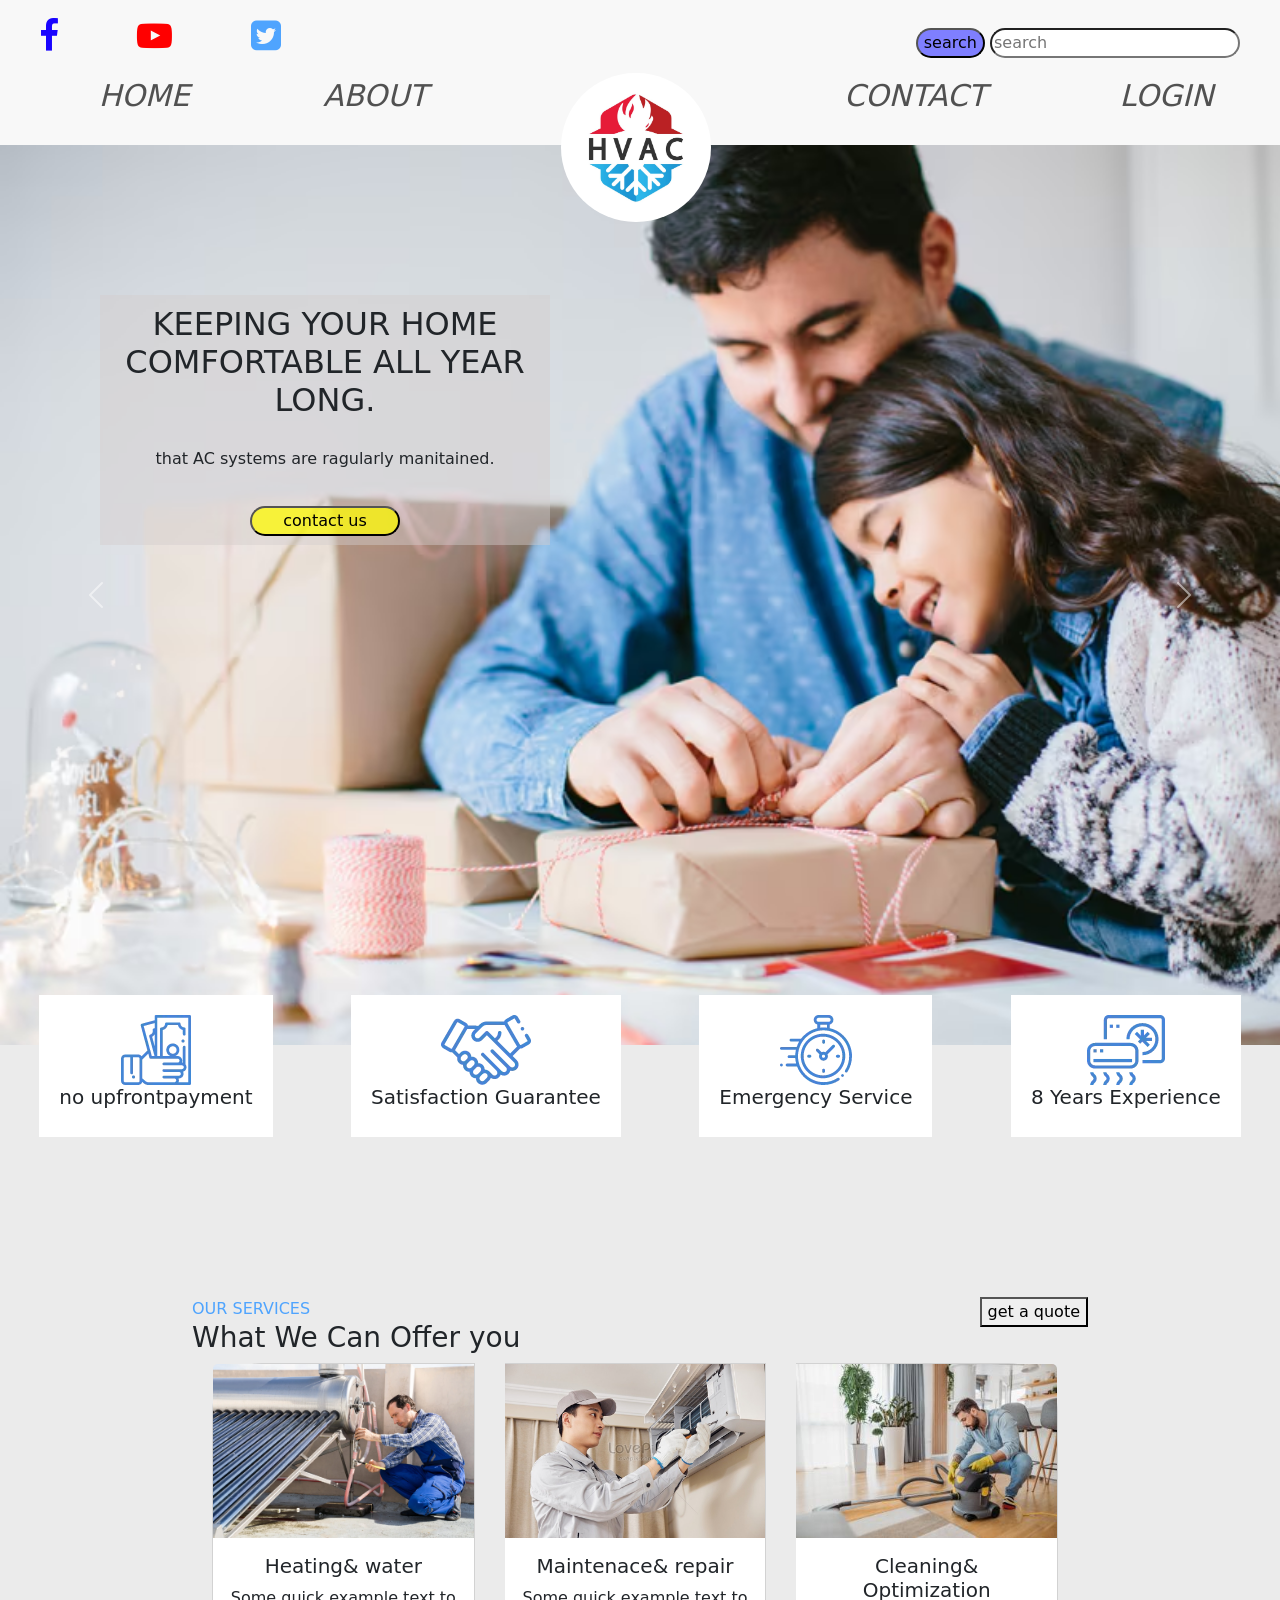
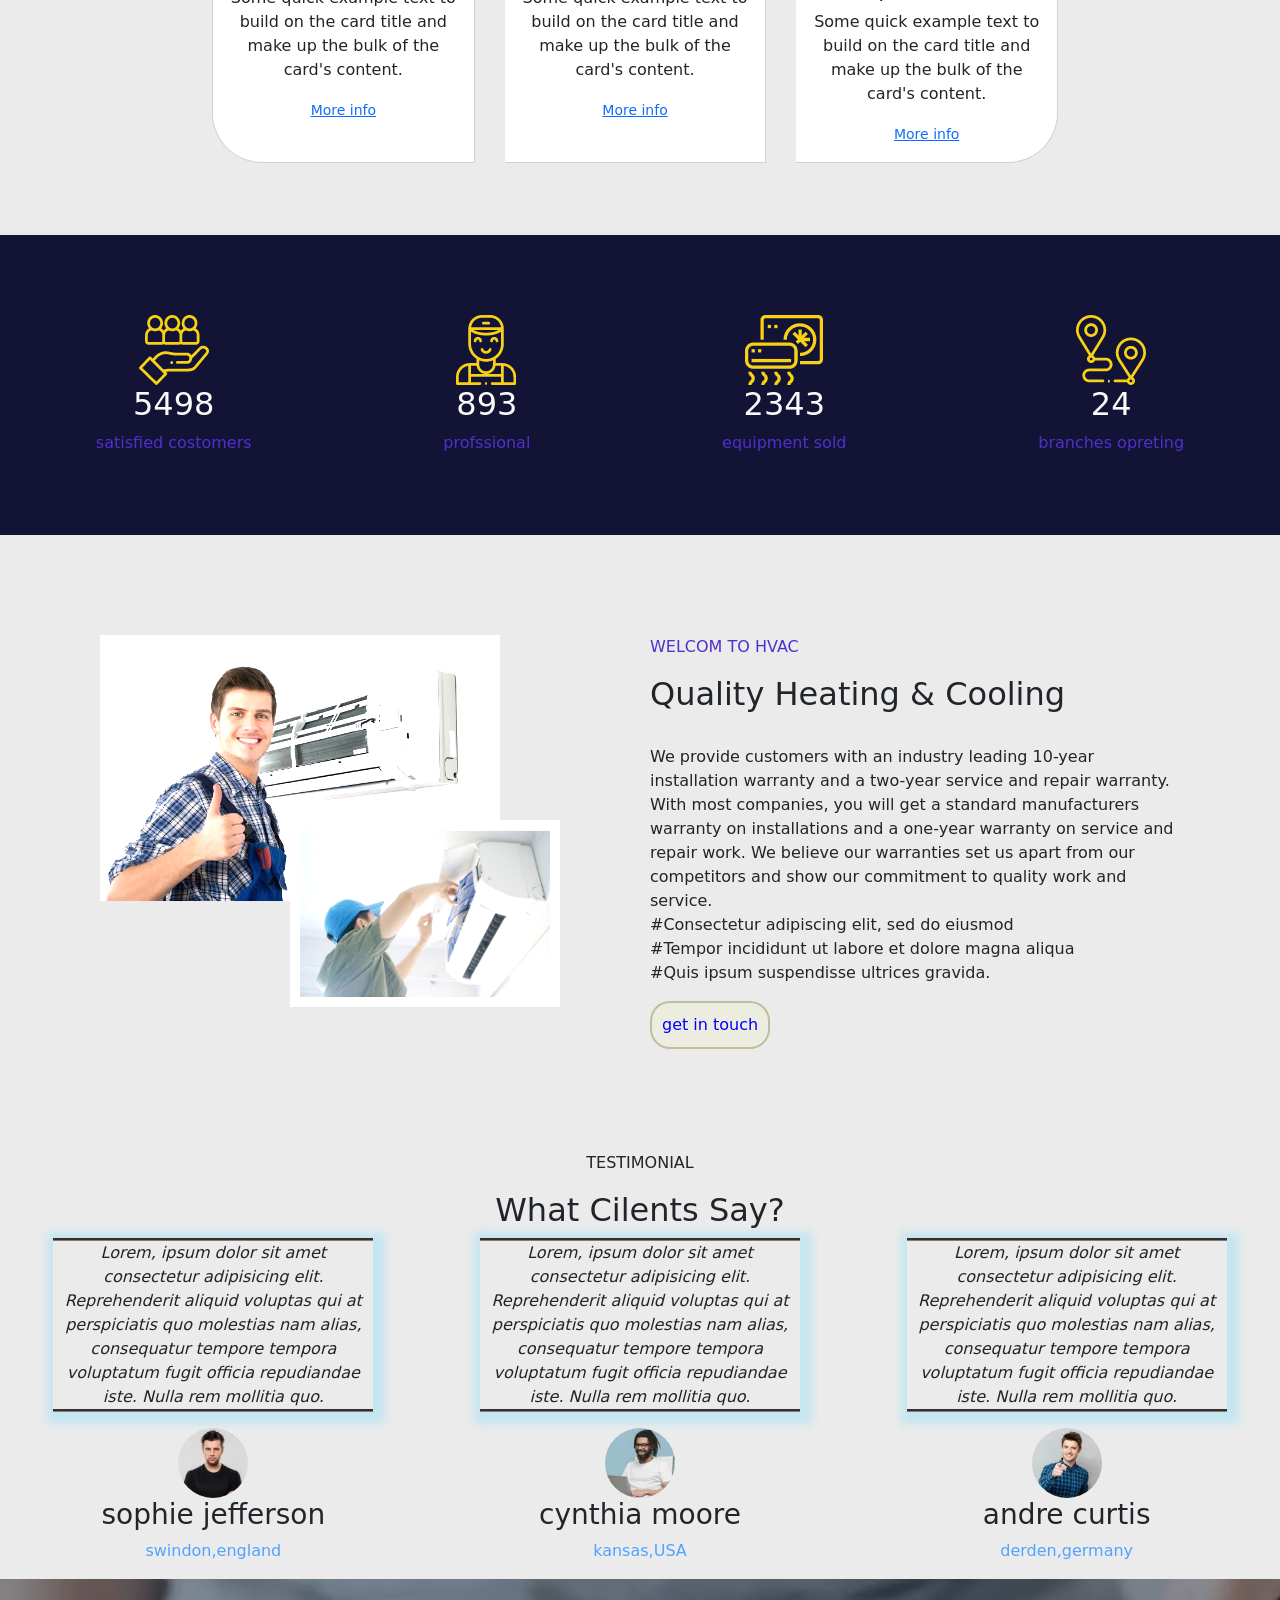
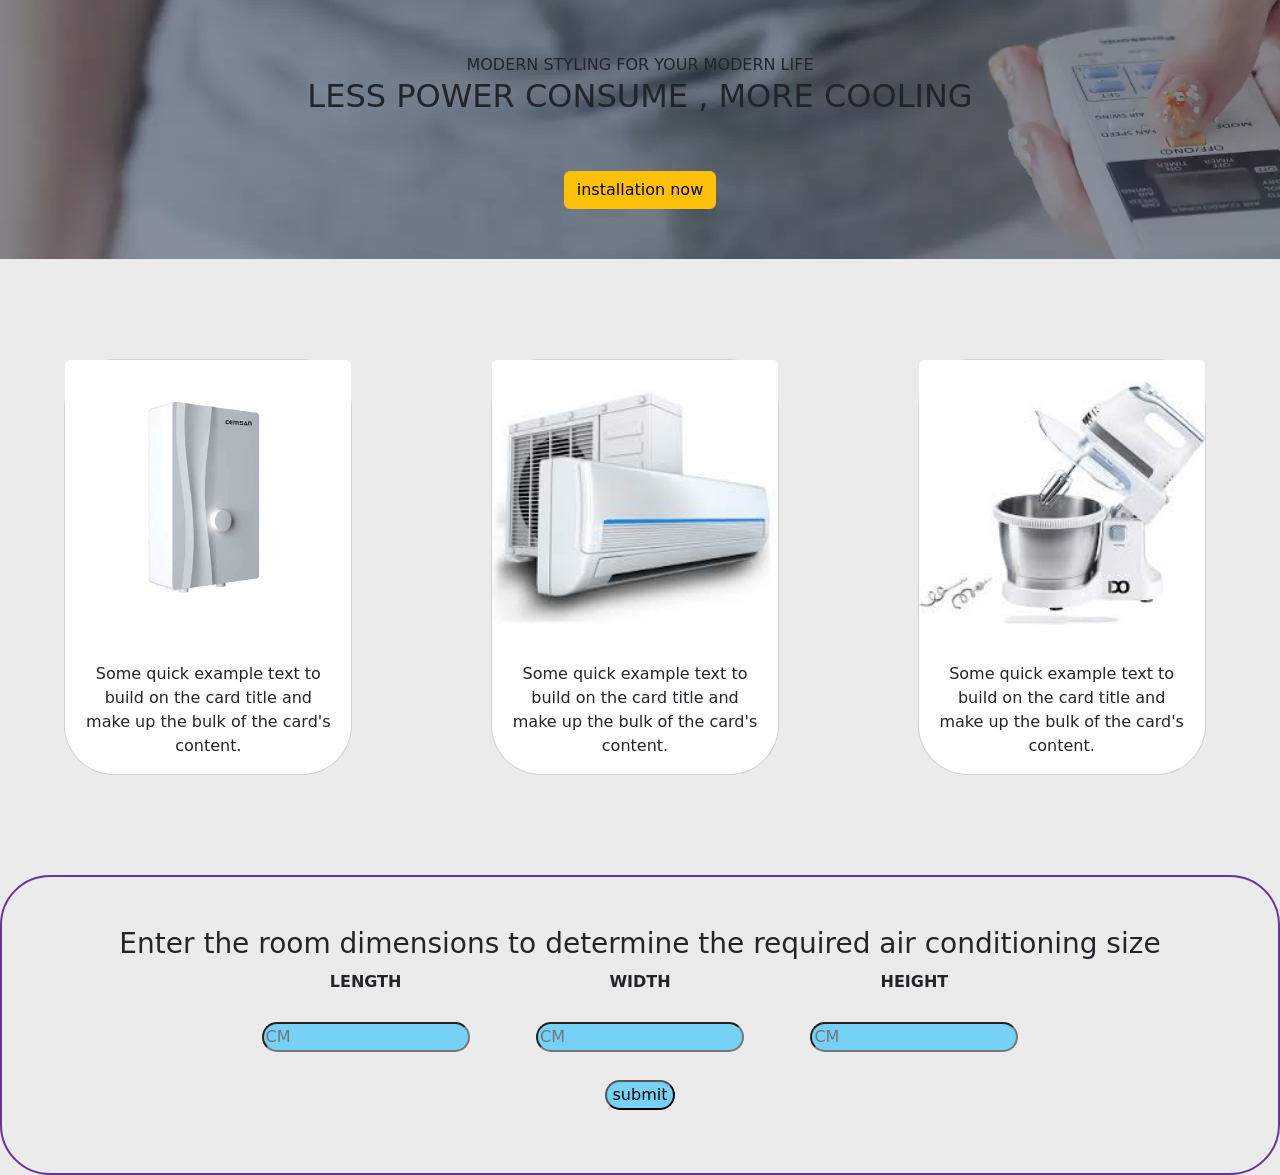
<file: index.html>
<!DOCTYPE html>
<html lang="en">
  <head>
    <meta charset="UTF-8" />
    <meta name="viewport" content="width=device-width, initial-scale=1.0" />
    <title>HVAC</title>
    <link
      href="https://cdn.jsdelivr.net/npm/bootstrap@5.3.3/dist/css/bootstrap.min.css"
      rel="stylesheet"
      integrity="sha384-QWTKZyjpPEjISv5WaRU9OFeRpok6YctnYmDr5pNlyT2bRjXh0JMhjY6hW+ALEwIH"
      crossorigin="anonymous"
    />
    <link rel="shortcut icon" href="air-conditioning-logo-hvac-concept-vector-45189658.jpg" type="image/x-icon">
    <link
      rel="stylesheet"
      href="https://cdnjs.cloudflare.com/ajax/libs/font-awesome/4.7.0/css/font-awesome.min.css"
    />
    <link rel="stylesheet" href="style.css" />
  </head>
  <body>
    <header>
      <nav class="navbar navbar-light" style="background-color: #ffffffa8">
        <!-- Navbar content -->
        <nav class="contaner-link">
          <nav class="icon-nav">
            <a href="https://www.facebook.com/?stype=lo&deoia=1&jlou=AfdXOsHzjBWYOrV1fetqgnQDz9XOLnFPSHELnIX8PuP0OpjTdsDN_OIgyZszTlndDTsakGTrXVWPoKymBZp6LWgwIwHCwQ5wZPGkJz66bP2eSw&smuh=6099&lh=Ac9-BhBmHw93tMnHjn4"  target="_blank"class="fa"
              ><i style="font-size: 35px; color: #1904ff" class="fa"
                >&#xf09a;</i
              ></a
            >
            <a href="https://www.youtube.com/" target="_blank" class="fa"
              ><i style="font-size: 35px; color: #ff0000" class="fa"
                >&#xf16a;</i
              ></a
            >
            <a href="https://twitter.com/x" target="_blank" class="fa"
              ><i style="font-size: 35px; color: #4fa4fe" class="fa"
                >&#xf081;</i
              ></a
            >
          </nav>
          <nav class="nav-input">
            <form class="input-headar">
              <button class="button-headar" type="submit">search</button>
              <input
                class="search-filde"
                type="text"
                name="search filde"
                placeholder="search"
              />
            </form>
          </nav>
          <ul type="" class="link-headar">
            <li><a class="a-1" href="">HOME</a></li>
            <li><a class="a-1" href="">ABOUT</a></li>
            <li>
              <img
                class="img-1"
                src="air-conditioning-logo-hvac-concept-vector-45189658.jpg"
                alt=""
              />
            </li>
            <li><a class="a-1" href="">CONTACT</a></li>
            <li><a class="a-1" href="file:///H:/priavet/project_HVAC/log%20in.html" target="_blank">LOGIN</a></li>
          </ul>
        </nav>
      </nav>
    </header>
    <section class="section-1">
      <div id="carouselExampleFade" class="carousel slide carousel-fade">
        <div class="carousel-inner">
          <div class="carousel-item active">
            <div
              class="in-carousel-item"
              style="background-color: rgba(211, 204, 204, 0.45)"
            >
              <h2>KEEPING YOUR HOME COMFORTABLE ALL YEAR LONG.</h2>
              <p>that AC systems are ragularly manitained.</p>
              <button class="s1-b1">contact us</button>
            </div>
          </div>
          <div class="carousel-item one">
            <div
              class="in-carousel-item"
              style="background-color: rgba(250, 235, 215, 0.454)"
            >
              <h2>KEEPING YOUR HOME COMFORTABLE ALL YEAR LONG.</h2>
              <p>that AC systems are ragularly manitained.</p>
              <button class="s1-b1">contact us</button>
            </div>
          </div>
          <div class="carousel-item two">
            <div
              class="in-carousel-item"
              style="background-color: rgba(240, 248, 255, 0.53)"
            >
              <h2>KEEPING YOUR HOME COMFORTABLE ALL YEAR LONG.</h2>
              <p>that AC systems are ragularly manitained.</p>
              <button class="s1-b1">contact us</button>
            </div>
          </div>
        </div>
        <button
          class="carousel-control-prev"
          type="button"
          data-bs-target="#carouselExampleFade"
          data-bs-slide="prev"
        >
          <span class="carousel-control-prev-icon" aria-hidden="true"></span>
          <span class="visually-hidden">Previous</span>
        </button>

        <button
          class="carousel-control-next"
          type="button"
          data-bs-target="#carouselExampleFade"
          data-bs-slide="next"
        >
          <span class="carousel-control-next-icon" aria-hidden="true"></span>
          <span class="visually-hidden">Next</span>
        </button>
        <div class="s1-last-div">
          <div class="s1-last-icon">
            <img src="benifit-1.png" alt="" />
            <h5>no upfrontpayment</h5>
          </div>
          <div class="s1-last-icon">
            <img src="benifit-2.png" alt="" />
            <h5>Satisfaction Guarantee</h5>
          </div>
          <div class="s1-last-icon">
            <img src="benifit-3.png" alt="" />
            <h5>Emergency Service</h5>
          </div>
          <div class="s1-last-icon">
            <img src="benifit-4.png" alt="" />
            <h5>8 Years Experience</h5>
          </div>
        </div>
      </div>
    </section>
    <br><br><br>
    <section class="section-2">
      <div class="s2">
      <div class="s2-div1">
      <div class="s2-div2">
        <span style="color: #4fa4fe;">OUR SERVICES</span>
        <h3>What We Can Offer you </h3>
      </div>
      <div class="s2-div3">
        <button class="s3-p">get a quote</button>
      </div>
    </div>

      <div class="card-group">
        <div class="card">
          <img src="shutterstock_1653112456-scaled.webp" class="card-img-top" alt="...">
          <div class="card-body">
            <h5 class="card-title">Heating& water</h5>
            <p class="card-text">
              Some quick example text to build on the card title and make up the bulk of the card's content.
              </p>
            <p class="card-text"><small class="text-body-secondary"><a href="">More info</a></small></p>
          </div>
        </div>
        <div class="card">
          <img src="IMG-20240425-WA0025.jpg" class="card-img-top" alt="...">
          <div class="card-body">
            <h5 class="card-title">Maintenace& repair</h5>
            <p class="card-text">
              Some quick example text to build on the card title and make up the bulk of the card's content.
            </p>
            <p class="card-text"><small class="text-body-secondary"><a href="">More info</a></small></p>
          </div>
        </div>
        <div class="card">
          <img src="331401-340x227-man-vacuum-cleaning.jpg" class="card-img-top" alt="...">
          <div class="card-body">
            <h5 class="card-title"
            >Cleaning& Optimization
            </h5>
            <p class="card-text">
              Some quick example text to build on the card title and make up the bulk of the card's content.
            </p>
            <p class="card-text"><small class="text-body-secondary"><a href="">More info</a></small></p>
          </div>
        </div>
      </div>
    </div>
    </section>
    <br><br><br>

    <section class="section-3">
      <div class="s3-div1">
        <div class="s3-div2">
          <img src="ci-1.png" alt="" />
          <h2>5498</h2>
          <span style="color: #5030cd">satisfied costomers</span>
        </div>

        <div class="s3-div2">
          <img src="ci-2.png" alt="" />
          <h2>893</h2>
          <span style="color: #5030cd">profssional</span>
        </div>

        <div class="s3-div2">
          <img src="ci-3.png" alt="" />
          <h2>2343</h2>
          <span style="color: #5030cd">equipment sold</span>
        </div>

        <div class="s3-div2">
          <img src="ci-4.png" alt="" />
          <h2>24</h2>
          <span style="color: #5030cd">branches opreting</span>
        </div>
      </div>

      <div class="s3-div3">
        <div class="s3-div4">
          <div class="s3-dimg1">
            <img
              class="s3-img1"
              src="WhatsApp Image 2024-04-14 at 23.45.50_304415d8.jpg"
              alt=""
            />
          </div>
          <div class="s3-dimg2">
            <img
              class="s3-img2"
              src="WhatsApp Image 2024-04-15 at 00.34.53_547c0349.jpg"
              alt=""
            />
          </div>
        </div>

        <div class="s3-div5">
          <p style="color: #5030cd">WELCOM TO HVAC</p>
          <h2>Quality Heating & Cooling</h2>
          <br />
          <p>
            We provide customers with an industry leading 10-year installation
            warranty and a two-year service and repair warranty. With most
            companies, you will get a standard manufacturers warranty on
            installations and a one-year warranty on service and repair work. We
            believe our warranties set us apart from our competitors and show
            our commitment to quality work and service.
            <br />
            #Consectetur adipiscing elit, sed do eiusmod
            <br />
            #Tempor incididunt ut labore et dolore magna aliqua
            <br />
            #Quis ipsum suspendisse ultrices gravida.
          </p>
          <button class="s3-b1">get in touch</button>
        </div>
      </div>
    </section>

    <br><br><br>

    <section class="section-5">
 
        <div class="s5-div1">
        <p class="s5-p1">TESTIMONIAL</p>
        <h2>What Cilents Say?</h2>
      
      <div class="s5-div2">
        <div class="s5-div3">
          <p class="s5-p2">Lorem, ipsum dolor sit amet consectetur adipisicing elit. Reprehenderit aliquid voluptas qui at perspiciatis quo molestias nam alias, consequatur tempore tempora voluptatum fugit officia repudiandae iste. Nulla rem mollitia quo.</p>
          <img src="ta-1.png" alt="">
          <h3 class="s5-h3">sophie jefferson</h3>
          <p style="color: #4fa4fe;">swindon,england</p>
        </div>
        <div class="s5-div3">
          <p class="s5-p2">Lorem, ipsum dolor sit amet consectetur adipisicing elit. Reprehenderit aliquid voluptas qui at perspiciatis quo molestias nam alias, consequatur tempore tempora voluptatum fugit officia repudiandae iste. Nulla rem mollitia quo.</p>
          <img src="ta-2.png" alt="">
          <h3 class="s5-h3">cynthia moore</h3>
          <p style="color: #4fa4fe;">kansas,USA</p>
        </div>
        <div class="s5-div3">
          <p class="s5-p2">Lorem, ipsum dolor sit amet consectetur adipisicing elit. Reprehenderit aliquid voluptas qui at perspiciatis quo molestias nam alias, consequatur tempore tempora voluptatum fugit officia repudiandae iste. Nulla rem mollitia quo.</p>
          <img src="ta-3.png" alt="">
          <h3 class="s5-h3">andre curtis</h3>
          <p style="color: #4fa4fe;">derden,germany</p>
        </div>



    </div>




    </section>




    <section class="section-6">









      <div class="f">
        <br>
        MODERN STYLING FOR YOUR MODERN LIFE 
        <H2>LESS POWER CONSUME , MORE COOLING </H2>
        <BR></BR>
        <button type="button" class="btn btn-warning">installation now </button>
      
      
      </div>










      <div class="s6-div1">
      <div class="card" style="width: 18rem;">
        <img src="7.5-9-10.5-12-jpg_18655cc3-9285-4e58-9107-d3ecc67784e5_large.webp" class="card-img-top" alt="...">
        <div class="card-body">
          <p class="card-text">Some quick example text to build on the card title and make up the bulk of the card's content.</p>
        </div>
      </div>
      <div class="card" style="width: 18rem;">
        <img src="images (1).jpeg" class="card-img-top" alt="...">
        <div class="card-body">
          <p class="card-text"> Some quick example text to build on the card title and make up the bulk of the card's content.</p>
        </div>
      </div>
      <div class="card" style="width: 18rem;">
        <img src="images.jpeg" class="card-img-top" alt="...">
        <div class="card-body">
          <p class="card-text">Some quick example text to build on the card title and make up the bulk of the card's content.</p>
        </div>
      </div>
    </div>
    </section>



    <section class="last-section">
      <form action="">
        <fieldset class="s7-fe">
          <h3>Enter the room dimensions to determine the required air conditioning size</h3>
        <table class="s7-ta">
          <tr>
            <th>LENGTH</th>
            <th>WIDTH</th>
            <th>HEIGHT</th>
          </tr>
          <tr><td><br></td></tr>

          <tr>
            <th><input class="th" type="number" placeholder="CM"></th>
            <th><input class="th" type="number" placeholder="CM"></th>
            <th><input class="th" type="number" placeholder="CM"></th>
          </tr>
          <tr><td><br></td></tr>
          <tr>
            <td></td>
            <td colspan=""><button class="th" type="submit">submit</button></td>
            <td></td>
          </tr>

        </table>
      </fieldset>
      </form>
    </section>



                     <!-- ///////////////////////FOOTER////////////////// -->






<!-- ======================================FOOTER========================================= -->










    <script
      src="https://cdn.jsdelivr.net/npm/bootstrap@5.3.3/dist/js/bootstrap.bundle.min.js"
      integrity="sha384-YvpcrYf0tY3lHB60NNkmXc5s9fDVZLESaAA55NDzOxhy9GkcIdslK1eN7N6jIeHz"
      crossorigin="anonymous"
    ></script>
  </body>
</html>
</file>
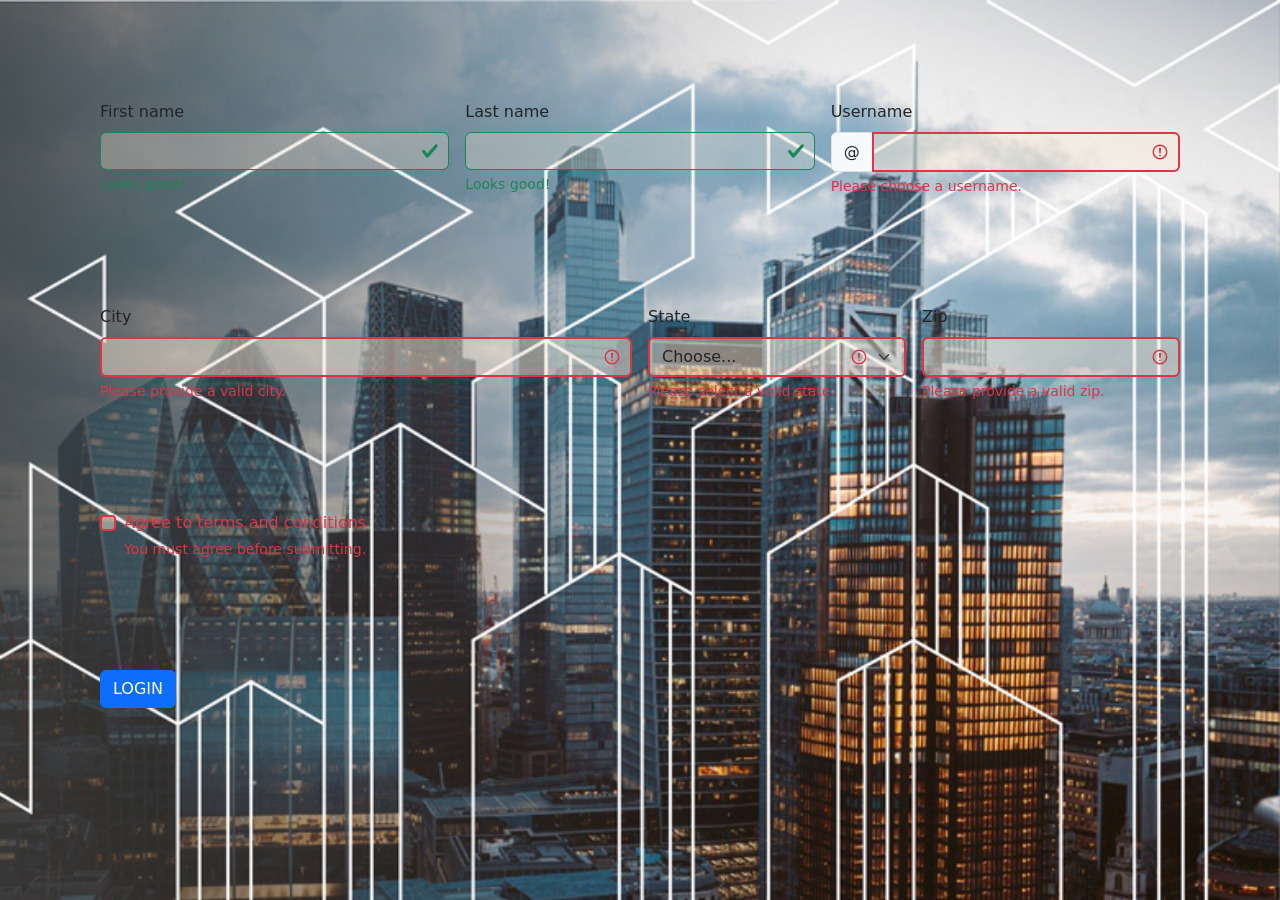
<file: log in.html>
<!DOCTYPE html>
<html lang="en">
<head>
    <meta charset="UTF-8">
    <meta name="viewport" content="width=device-width, initial-scale=1.0">
    <title>Document</title>
    <link href="https://cdn.jsdelivr.net/npm/bootstrap@5.3.3/dist/css/bootstrap.min.css" rel="stylesheet" integrity="sha384-QWTKZyjpPEjISv5WaRU9OFeRpok6YctnYmDr5pNlyT2bRjXh0JMhjY6hW+ALEwIH" crossorigin="anonymous">
    <link rel="stylesheet" href="logIn.css">

</head>
<body>
  <div class="logIn">
    <form class="row g-3">
        <div class="col-md-4">
          <label for="validationServer01" class="form-label">First name</label>
          <input type="text" class="form-control is-valid" id="validationServer01" value="" required>
          <div class="valid-feedback">
            Looks good!
          </div>
        </div>
        <div class="col-md-4">
          <label for="validationServer02" class="form-label">Last name</label>
          <input type="text" class="form-control is-valid" id="validationServer02" value="" required>
          <div class="valid-feedback">
            Looks good!
          </div>
        </div>
        <div class="col-md-4">
          <label for="validationServerUsername" class="form-label">Username</label>
          <div class="input-group has-validation">
            <span class="input-group-text" id="inputGroupPrepend3">@</span>
            <input type="text" class="form-control is-invalid" id="validationServerUsername" aria-describedby="inputGroupPrepend3 validationServerUsernameFeedback" required>
            <div id="validationServerUsernameFeedback" class="invalid-feedback">
              Please choose a username.
            </div>
          </div>
        </div>
        <div class="col-md-6">
          <label for="validationServer03" class="form-label">City</label>
          <input type="text" class="form-control is-invalid" id="validationServer03" aria-describedby="validationServer03Feedback" required>
          <div id="validationServer03Feedback" class="invalid-feedback">
            Please provide a valid city.
          </div>
        </div>
        <div class="col-md-3">
          <label for="validationServer04" class="form-label">State</label>
          <select class="form-select is-invalid" id="validationServer04" aria-describedby="validationServer04Feedback" required>
            <option selected disabled value="">Choose...</option>
            <option>Cairo</option>
            <option>Giza</option>
            <option>ALEX</option>
            <option>Asyot</option>
            <option>Sohag</option>

          </select>
          <div id="validationServer04Feedback" class="invalid-feedback">
            Please select a valid state.
          </div>
        </div>
        <div class="col-md-3">
          <label for="validationServer05" class="form-label">Zip</label>
          <input type="text" class="form-control is-invalid" id="validationServer05" aria-describedby="validationServer05Feedback" required>
          <div id="validationServer05Feedback" class="invalid-feedback">
            Please provide a valid zip.
          </div>
        </div>
        <div class="col-12">
          <div class="form-check">
            <input class="form-check-input is-invalid" type="checkbox" value="" id="invalidCheck3" aria-describedby="invalidCheck3Feedback" required>
            <label class="form-check-label" for="invalidCheck3">
              Agree to terms and conditions
            </label>
            <div id="invalidCheck3Feedback" class="invalid-feedback">
              You must agree before submitting.
            </div>
          </div>
          
        </div>
        <div class="col-12">
          <button onclick="save()" id="LOGIN" class="btn btn-primary" >LOGIN</button>
        </div>
      </form>
    
    </div>


    <script src="script.js"></script>
</body>
</html>
</file>
<file: style.css>
body{
  background-color: rgba(0, 0, 0, 0.077);
}
header {
  
  position: relative;
  width: 100%;
  z-index: 999;
}
.contaner-link {
  width: 100%;
}

.link-headar {
  width: 100%;
  margin-bottom: -10px;
  display: flex;
  justify-content: space-around;
  float: left;
  list-style: none;
  font-size: 30px;
}

.nav-input {
  display: flex;
  flex-direction: row-reverse;
  margin-right: 40px;
  margin-top: 20px;
}
.button-headar {
  background-color: rgb(127, 127, 255);
  border-radius: 20px;
}
.search-filde {
  width: 250px;
  border-radius: 20px;
}
.a-1 {
  color: #000000ac;
  text-align: center;
  text-decoration: none;
  font-style: oblique;
}
.a-1:hover {
  border-radius: 30px;
  background-color: black;
  color: rgb(241, 138, 4);
}
.img-1 {
  border-radius: 200px;
  margin-bottom: -50%;
  width: 150px;
}
.img-1:hover {
  
  transition: all 1s;
  transform: rotate(360deg);
  translate: 0px 200px;
  transform-origin: right;
  filter: invert(100%);
}
.icon-nav {
  width: 25%;
  margin-top: 10px;
  margin-bottom: 20px;
  display: flex;
  justify-content: space-around;
  float: left;
}
.section-1 {
  width: 100%;
  height: 120vh;
  background-repeat: no-repeat;
  background-size: cover;
}
#carouselExampleFade {
  width: 100%;
  height: 100vh;
}
.carousel-item {
  width: 100%;
  height: 100vb;
  z-index: 2;
}
.active {
  background-image: url(gettyimages-556415925.avif);
  background-repeat: no-repeat;
  background-size: cover;
}
.one {
  background-image: url(200804-أسرة-سعيدة.webp);
  background-repeat: no-repeat;
  background-size: cover;
}
.two {
  background-image: url(Family-Photo-Home.jpg);
  background-repeat: no-repeat;
  background-size: cover;
}
.in-carousel-item {
  display: flex;
  background-color: aliceblue;
  width: 450px;
  height: 250px;
  margin: 150px 100px;
  text-align: center;
  flex-direction: column;
  justify-content: space-around;
}
.s1-b1 {
  background-color: rgba(255, 251, 0, 0.735);
  margin-left: 150px;
  width: 150px;
  border-radius: 50px;
}
.s1-last-div {
  display: flex;
  justify-content: space-around;
  text-align: center;
}
.s1-last-icon {
  background-color: rgb(255, 255, 255);
  /* border: 1px solid black; */
  margin-top: -50px;
  z-index: 2;
  padding: 20px;
}
.s1-last-icon:hover{
  background-color: rgb(0, 50, 51);
  color: rgb(244, 246, 248);
  border-radius: 50px;
  transition: all 1s;
  transform: scale(1.25);
}


/*  */
/*  */
/*  */


.s2{
  width: 70%;
  margin: auto;
}
.s2-div1{
  display: flex;
  justify-content: space-between;
}
.card{
  /* border: 20px 20px solid white; */
  border-radius: 50px;
  text-align: center;
  margin-left: 20px;
  margin-right: 30px;
}
.card:hover{

  background-color: rgb(48, 18, 111);
  color: rgb(159, 207, 255);
  border-radius: 50px;
  /* border: 10px solid rgba(59, 86, 205, 0.555); */

  transition: all 1s;
  z-index: 5;
  transform: scale(1.20);
}



/*  */
/*  */
/*  */

.s3-div1 {
  background-color: rgb(19, 19, 53);
  color: #fafafa;
  height: 300px;
  padding-top: 80px;
  text-align: center;
  display: flex;
  justify-content: space-around;
}
.s3-div3 {
  display: flex;
  justify-content: space-around;
  padding-left: 100px;
  padding-right: 100px;
}
.s3-div4 {
  display: flex;
  padding-top: 100px;
  flex-direction: column;
}
.s3-div4:hover{
  filter: invert(100%);
}
.s3-img1 {
  width: 400px;
  filter: brightness(130%);
}
.s3-img1:hover{
  transition: all 1s;
  transform: scale(1.5);
  z-index:5;

}
.s3-img2 {
  /* opacity: 0.5; */
  /* filter: contrast(250%); */
  outline: 10px solid rgb(255, 249, 249);
  filter: brightness(105%);
  width: 250px;
  margin: -100px 200px;
}
.s3-img2:hover{
  transition: all 1s;
  transform: scale(2);
  margin: 50px 300px;


}
.s3-div5 {
  padding-top: 100px;
  margin-left: -100px;
}
.s3-b1 {
  border: 2px solid rgba(85, 78, 0, 0.294);
  border-radius: 20px;
  padding: 10px;
  color: blue;
  background-color: #fff07f19;
}
.s5-div1{
  margin-top: 30px;

  text-align: center;
}
.s5-div2{
  display: flex;
  justify-content: space-around;

}
.s5-div3{


  width: 25%;
}
.s5-p2{
  width: 100%;
  border-color: rgb(137, 122, 122) ;
  border-style: groove;
  border-left: 3px;
  border-right: 3px;
  font-style: italic;

  box-shadow: 3px 3px 8px 9px rgba(121, 222, 253, 0.333);
 /* text-shadow: 1px 1px 2px rgb(66, 71, 95); */

}
.s5-p2:hover{
  transition: all 1s;
  transform: scale(1.20);
  border-radius: 50px;
  margin-top: 50px;
  margin-bottom: 50px;
  padding: 10px;
  
  box-shadow: 3px 3px 8px 9px rgba(0, 20, 27, 0.168);


}


/* \\\\\\\\\\\\\\\\\\\\\\\\\\\\\\\s6//////////////////// */








.container{
  height: 300px;
  background-image: url(ap-2.jpg);
  
  background-repeat: no-repeat;
  background-size: cover;
}



.f{
  background-image: url(call-bg.jpg.webp);
  padding: 50px;
  text-align: center;
}





.s6-div1{
  margin-top: 100px;
  display: flex;
  justify-content: space-around;
  align-items: flex-end;

}


/* ///////////////////////////////last section////////////////////////// */


.s7-fe{
  text-align: center;
  margin-top: 100px;
  width: 100%;
  height: 300px;
  padding: 50px;
  border: 2px solid rebeccapurple;
  border-radius: 50px;
}

.s7-ta{
  margin-left: 15%;

  width: 70%;
 /* table-layout: fixed; */
}

.th{
  border-radius: 20px;
  background-color: rgba(0, 183, 255, 0.5);
}
/* @media screen (max-width:400px)
{
  *{width: 100%;}




}
   */
</file>
<file: logIn.css>
*{
    border: none;
}
.logIn{
    min-height: 100vh;
    padding: 100px;
    display: flex;
    justify-content: center;
    background-image: url(392887512_807066994762979_7123966282568902891_n.png);
    background-repeat: no-repeat;
    background-size: cover;
    filter: opacity(100%);
}
.is-invalid{
    border: 2PX solid black;
    background-color: rgba(250, 235, 215, 0.472);
}
#validationServer02{
    background-color: rgba(250, 235, 215, 0.297);
   
}
#validationServer01{
    background-color: rgba(250, 235, 215, 0.297);
   
}
.row{
    filter: grayscale(100%);

    filter: opacity(200%);

}
</file>
